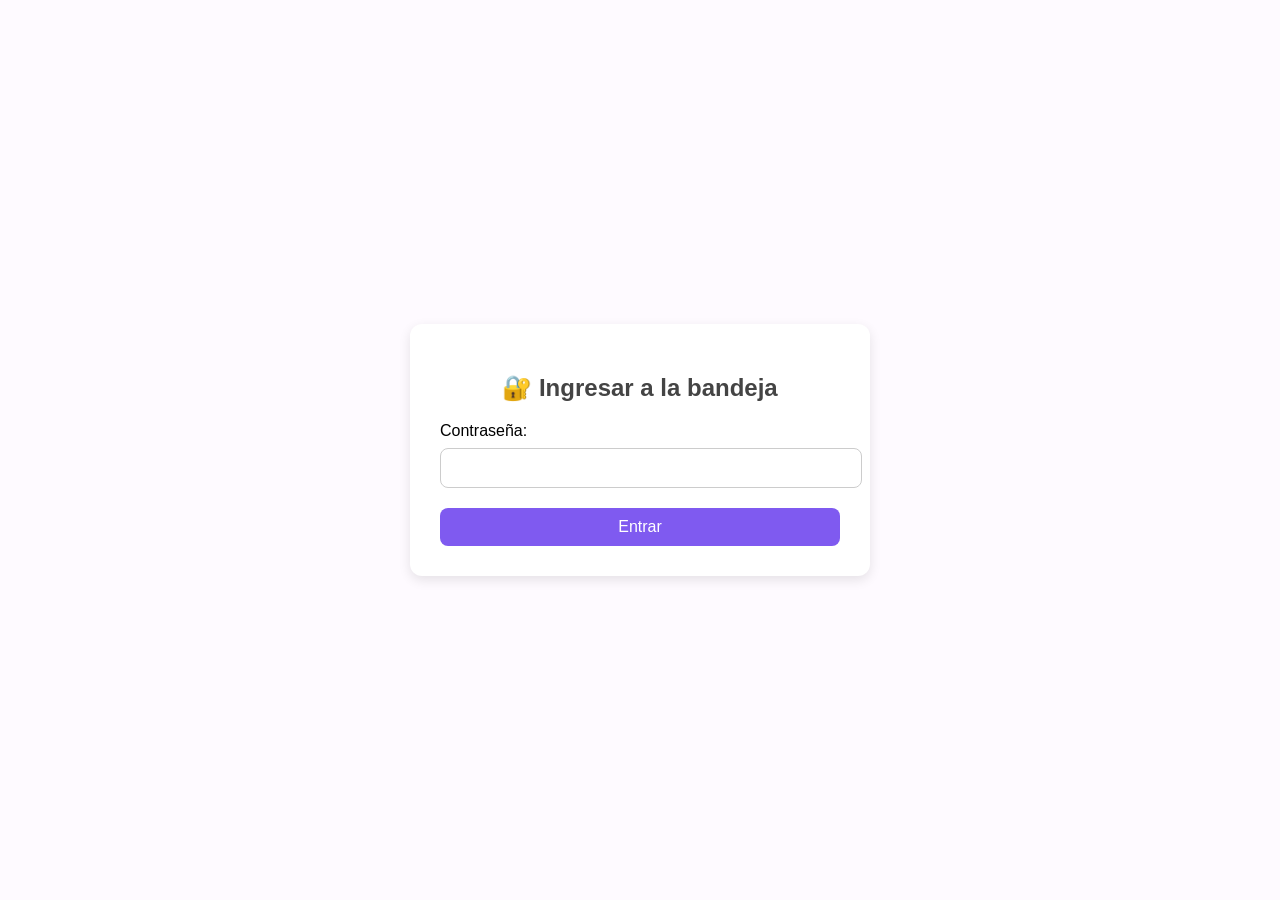
<file: public/login.html>
<!DOCTYPE html>
<html lang="es">
<head>
  <meta charset="UTF-8">
  <title>Iniciar sesión</title>
  <style>
    body {
      font-family: Arial, sans-serif;
      background-color: #fefaff;
      display: flex;
      justify-content: center;
      align-items: center;
      height: 100vh;
      margin: 0;
    }
    form {
      background-color: #fff;
      padding: 30px;
      border-radius: 12px;
      box-shadow: 0 4px 12px rgba(0,0,0,0.1);
      max-width: 400px;
      width: 100%;
    }
    h2 {
      text-align: center;
      color: #444;
      margin-bottom: 20px;
    }
    input[type="password"] {
      width: 100%;
      padding: 10px;
      margin-top: 8px;
      margin-bottom: 20px;
      border-radius: 8px;
      border: 1px solid #ccc;
      font-size: 16px;
    }
    button {
      width: 100%;
      padding: 10px;
      background-color: #7f5af0;
      color: white;
      border: none;
      border-radius: 8px;
      font-size: 16px;
      cursor: pointer;
    }
    button:hover {
      background-color: #6a48e6;
    }
  </style>
</head>
<body>
  <form method="POST" action="/login">
    <h2>🔐 Ingresar a la bandeja</h2>
    <label for="clave">Contraseña:</label>
    <input type="password" name="clave" id="clave" required>
    <button type="submit">Entrar</button>
  </form>
</body>
</html>
</file>
